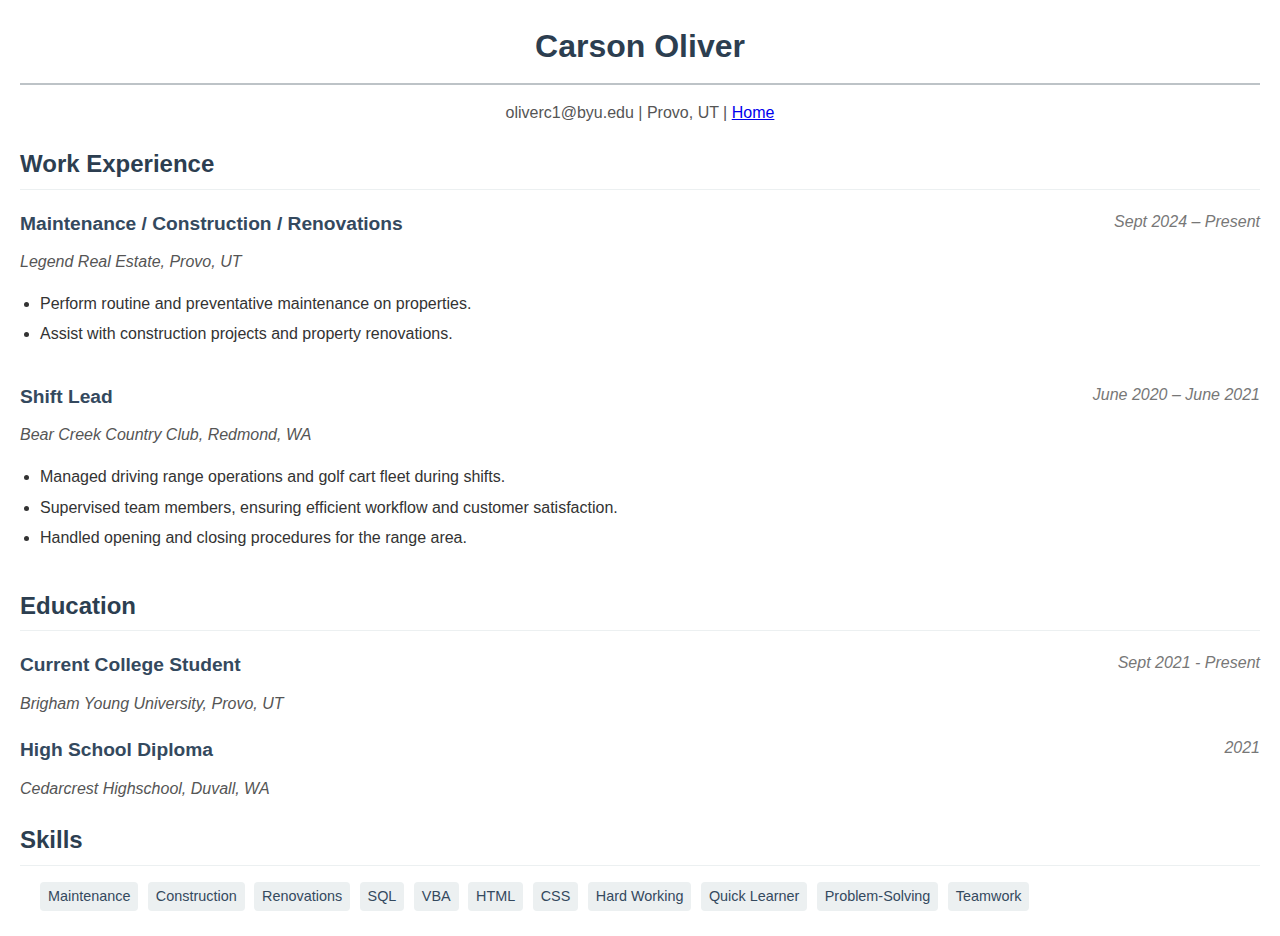
<file: resume.html>
<!DOCTYPE html>
<html lang="en">
<head>
    <meta charset="UTF-8">
    <meta name="viewport" content="width=device-width, initial-scale=1.0">
    <title>Resume - [Your Full Name]</title>
    <style>
        body {
            font-family: Arial, sans-serif;
            line-height: 1.6;
            margin: 20px;
            color: #333;
        }
        h1, h2, h3 {
            margin-bottom: 0.5em;
            color: #2c3e50; /* Dark blue-grey */
        }
        h1 {
            font-size: 2em;
            text-align: center;
            border-bottom: 2px solid #bdc3c7; /* Light grey border */
            padding-bottom: 10px;
            margin-bottom: 15px;
        }
        h2 {
            font-size: 1.5em;
            border-bottom: 1px solid #ecf0f1; /* Very light grey border */
            padding-bottom: 5px;
            margin-top: 20px;
        }
        h3 {
            font-size: 1.2em;
            color: #34495e; /* Slightly lighter blue-grey */
        }
        .contact-info {
            text-align: center;
            margin-bottom: 20px;
            color: #555;
        }
        .section {
            margin-bottom: 20px;
        }
        .job, .education-entry {
            margin-bottom: 15px;
        }
        .job-title, .degree-name {
            font-weight: bold;
        }
        .company, .university {
            font-style: italic;
            color: #555;
        }
        .dates {
            float: right;
            font-style: italic;
            color: #777;
        }
        ul {
            list-style-type: disc;
            margin-left: 20px;
            padding-left: 0;
        }
        li {
            margin-bottom: 5px;
        }
        .skills-list {
            list-style-type: none; /* Remove bullets for skills */
            padding-left: 0;
        }
        .skills-list li {
            display: inline-block; /* Display skills side-by-side */
            background-color: #ecf0f1; /* Light background for skill tags */
            color: #34495e;
            padding: 3px 8px;
            margin-right: 5px;
            margin-bottom: 5px;
            border-radius: 4px;
            font-size: 0.9em;
        }
        /* Clearfix for floated dates */
        .clearfix::after {
            content: "";
            clear: both;
            display: table;
        }
    </style>
</head>
<body>

    <header>
        <h1>Carson Oliver</h1>
        <div class="contact-info">
            oliverc1@byu.edu | Provo, UT | <a href="index.html">Home</a>
        </div>
    </header>

    <section class="section experience">
        <h2>Work Experience</h2>

        <div class="job clearfix">
            <span class="dates">Sept 2024 – Present</span>
            <h3 class="job-title">Maintenance / Construction / Renovations</h3>
            <div class="company">Legend Real Estate, Provo, UT</div>
            <ul>
                <li>Perform routine and preventative maintenance on properties.</li>
                <li>Assist with construction projects and property renovations.</li>
            </ul>
        </div>

        <div class="job clearfix">
             <span class="dates">June 2020 – June 2021</span>
            <h3 class="job-title">Shift Lead</h3>
            <div class="company">Bear Creek Country Club, Redmond, WA</div>
            <ul>
                <li>Managed driving range operations and golf cart fleet during shifts.</li>
                <li>Supervised team members, ensuring efficient workflow and customer satisfaction.</li>
                <li>Handled opening and closing procedures for the range area.</li>
            </ul>
        </div>
        </section>

    <section class="section education">
        <h2>Education</h2>

         <div class="education-entry clearfix">
            <span class="dates">Sept 2021 - Present</span> <h3 class="degree-name">Current College Student</h3>
            <div class="university">Brigham Young University, Provo, UT</div>
            </div>

        <div class="education-entry clearfix">
            <span class="dates">2021</span>
            <h3 class="degree-name">High School Diploma</h3>
            <div class="university">Cedarcrest Highschool, Duvall, WA</div>
        </div>
        </section>

    <section class="section skills">
        <h2>Skills</h2>
        <ul class="skills-list">
            <li>Maintenance</li>
            <li>Construction</li>
            <li>Renovations</li>
            <li>SQL</li>
            <li>VBA</li>
            <li>HTML</li>
            <li>CSS</li>
            <li>Hard Working</li>
            <li>Quick Learner</li>
            <li>Problem-Solving</li> <li>Teamwork</li> </ul>
    </section>

    </body>
</html>
</file>
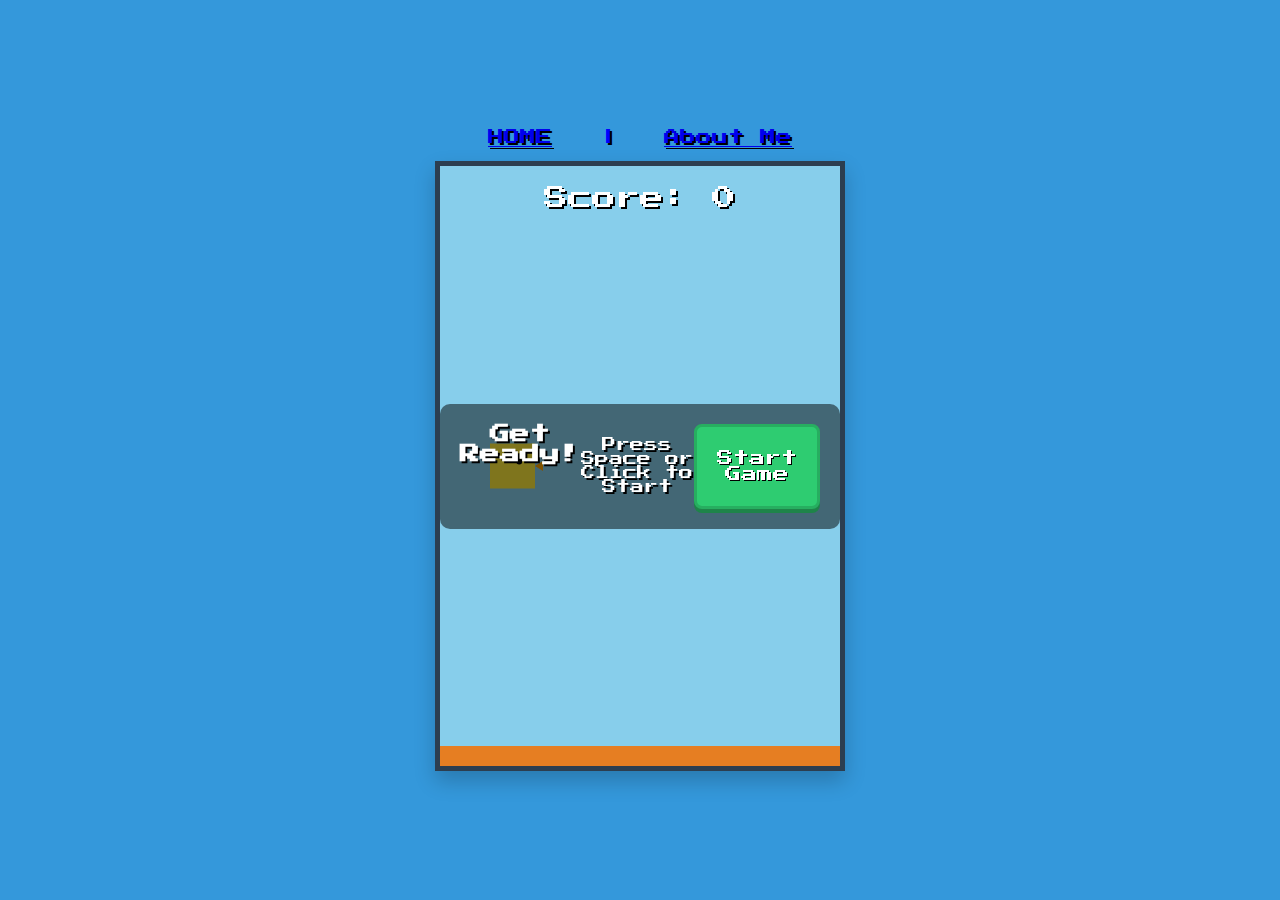
<file: webapp.html>
<!DOCTYPE html>
<html lang="en">
<head>
    <meta charset="UTF-8">
    <meta name="viewport" content="width=device-width, initial-scale=1.0">
    <title>Flappy Bird Game</title>
    <link href="https://fonts.googleapis.com/css2?family=Press+Start+2P&display=swap" rel="stylesheet">
    <link rel="stylesheet" href="divstyles.css">
    <style>
        body {
            display: flex;
            justify-content: center;
            align-items: center;
            min-height: 100vh;
            background-color: #3498db; /* Light blue background */
            margin: 0;
            font-family: 'Press Start 2P', cursive; /* Arcade font */
            color: white;
            text-shadow: 2px 2px #000; /* Simple text shadow */
            flex-direction: column; /* Stack elements vertically */
        }

        #gameContainer {
            position: relative; /* Needed for absolute positioning of messages */
            border: 5px solid #2c3e50; /* Dark border */
            box-shadow: 0 10px 20px rgba(0,0,0,0.2);
            background-color: #87CEEB; /* Sky blue canvas background */
            overflow: hidden; /* Hide anything drawn outside */
        }

        canvas {
            display: block; /* Remove extra space below canvas */
        }

        #uiContainer {
            position: absolute;
            top: 0;
            left: 0;
            width: 100%;
            height: 100%;
            display: flex;
            flex-direction: column;
            justify-content: center;
            align-items: center;
            text-align: center;
            pointer-events: none; /* Allow clicks to pass through to canvas */
        }

        #score {
            position: absolute;
            top: 20px;
            left: 50%;
            transform: translateX(-50%);
            font-size: 24px;
            z-index: 10; /* Ensure score is above canvas */
            pointer-events: auto; /* Allow interaction if needed later */
            white-space: nowrap; /* Ensure "Score: X" stays on one line */
        }

        #messageOverlay {
            background-color: rgba(0, 0, 0, 0.5); /* Semi-transparent overlay */
            padding: 20px;
            border-radius: 10px;
            display: none; /* Hidden by default */
            z-index: 20; /* Above score and canvas */
            pointer-events: auto; /* Allow interaction with button */
        }

         #messageOverlay h2 {
            margin-top: 0;
            font-size: 20px;
         }

         #messageOverlay p {
             font-size: 14px;
             margin-bottom: 15px;
         }

        /* Basic button styling */
        .game-button {
            font-family: 'Press Start 2P', cursive;
            font-size: 16px;
            padding: 10px 20px;
            background-color: #2ecc71; /* Green */
            color: white;
            border: 3px solid #27ae60; /* Darker green border */
            border-radius: 8px;
            cursor: pointer;
            text-shadow: 1px 1px #000;
            box-shadow: 0 4px #1e8449; /* Simple 3D effect */
            transition: all 0.1s ease;
            display: inline-block; /* Make button respect padding */
            pointer-events: auto; /* Ensure button is clickable */
        }

        .game-button:active {
            box-shadow: 0 2px #1e8449;
            transform: translateY(2px);
        }

    </style>
</head>
<body>

    <div class="common nav">
        <a href="index.html">HOME</a> &nbsp; | &nbsp;
        <a href="about.html">About Me</a>
    </div>
    <br>
    <div id="gameContainer">
        <canvas id="gameCanvas" width="400" height="600"></canvas>
        <div id="score">Score: 0</div>
        <div id="uiContainer">
            <div id="messageOverlay">
                <h2 id="messageTitle">Get Ready!</h2>
                <p id="messageText">Press Space or Click to Start</p>
                <button id="actionButton" class="game-button">Start Game</button>
            </div>
        </div>
    </div>

    <script>
        // --- Game Setup ---
        const canvas = document.getElementById('gameCanvas');
        const ctx = canvas.getContext('2d');
        const gameContainer = document.getElementById('gameContainer');
        const scoreDisplay = document.getElementById('score');
        const messageOverlay = document.getElementById('messageOverlay');
        const messageTitle = document.getElementById('messageTitle');
        const messageText = document.getElementById('messageText');
        const actionButton = document.getElementById('actionButton');

        // --- Game Constants ---
        const BIRD_WIDTH = 45;  // Increased from 40
        const BIRD_HEIGHT = 45; // Increased from 40
        const BIRD_X = 50; // Initial X position
        const GRAVITY = 0.5;
        const JUMP_STRENGTH = -8;
        const PIPE_WIDTH = 60;
        const PIPE_GAP = 150; // Vertical gap between pipes
        const PIPE_SPEED = 3;
        const PIPE_SPAWN_RATE = 100; // Lower number = faster spawn (frames)

        // --- Game State Variables ---
        let birdY;
        let birdVelocity;
        let pipes; // Array to hold pipe objects
        let score;
        let frameCount;
        let gameState; // 'start', 'playing', 'gameOver'
        let animationFrameId; // To store the requestAnimationFrame ID

        // --- Game Initialization ---
        function initGame() {
            birdY = canvas.height / 2 - BIRD_HEIGHT / 2;
            birdVelocity = 0;
            pipes = [];
            score = 0;
            frameCount = 0;
            gameState = 'start';
            scoreDisplay.textContent = 'Score: 0';
            messageOverlay.style.display = 'flex'; // Show start message
            messageTitle.textContent = 'Get Ready!';
            messageText.textContent = 'Press Space or Click to Start';
            actionButton.textContent = 'Start Game';

            // Clear any previous game loop
            if (animationFrameId) {
                cancelAnimationFrame(animationFrameId);
            }
            // Draw initial state (optional, but good practice)
            draw();
        }

        // --- Game Loop ---
        function gameLoop() {
            if (gameState === 'playing') {
                update();
            }
            draw();

            // Continue the loop
            animationFrameId = requestAnimationFrame(gameLoop);
        }

        // --- Update Game Logic ---
        function update() {
            // Apply gravity
            birdVelocity += GRAVITY;
            birdY += birdVelocity;

            // Increment frame count
            frameCount++;

            // Spawn pipes
            if (frameCount % PIPE_SPAWN_RATE === 0) {
                spawnPipe();
            }

            // Move and update pipes
            for (let i = pipes.length - 1; i >= 0; i--) {
                pipes[i].x -= PIPE_SPEED;

                // Check for scoring
                if (!pipes[i].scored && pipes[i].x + PIPE_WIDTH < BIRD_X) {
                    score++;
                    scoreDisplay.textContent = `Score: ${score}`;
                    pipes[i].scored = true; // Mark as scored
                }

                // Remove pipes that are off-screen
                if (pipes[i].x + PIPE_WIDTH < 0) {
                    pipes.splice(i, 1);
                }
            }

            // Check for collisions
            if (checkCollision()) {
                endGame();
            }
        }

        // --- Drawing Functions ---
        function draw() {
            // Clear canvas (sky blue background set via CSS)
            ctx.clearRect(0, 0, canvas.width, canvas.height);

            // --- Draw Bird ---
            // Body (Brighter Yellow)
            ctx.fillStyle = '#FFEB3B'; // Brighter yellow color
            // Use the updated BIRD_WIDTH and BIRD_HEIGHT constants
            ctx.fillRect(BIRD_X, birdY, BIRD_WIDTH, BIRD_HEIGHT);

            // Beak (Orange Triangle) - Positions use relative bird size
            ctx.fillStyle = '#FFA500'; // Orange color
            ctx.beginPath();
            // Start at the middle-right edge of the bird body
            ctx.moveTo(BIRD_X + BIRD_WIDTH, birdY + BIRD_HEIGHT / 2);
            // Point slightly out and up
            ctx.lineTo(BIRD_X + BIRD_WIDTH + 8, birdY + BIRD_HEIGHT / 2 - 5);
             // Point slightly out and down
            ctx.lineTo(BIRD_X + BIRD_WIDTH + 8, birdY + BIRD_HEIGHT / 2 + 5);
            ctx.closePath();
            ctx.fill();

            // Eye (Black Circle) - Positions use relative bird size
            const eyeRadius = 3; // Kept eye size the same for now
            const eyeX = BIRD_X + BIRD_WIDTH * 0.65; // Position eye towards the front
            const eyeY = birdY + BIRD_HEIGHT * 0.4;
            ctx.fillStyle = '#000000'; // Black color
            ctx.beginPath();
            ctx.arc(eyeX, eyeY, eyeRadius, 0, Math.PI * 2); // Draw a full circle
            ctx.fill();
            // --- End Draw Bird ---


            // Draw Pipes
            ctx.fillStyle = '#27ae60'; // Green
            pipes.forEach(pipe => {
                // Top pipe
                ctx.fillRect(pipe.x, 0, PIPE_WIDTH, pipe.topHeight);
                // Bottom pipe
                ctx.fillRect(pipe.x, pipe.topHeight + PIPE_GAP, PIPE_WIDTH, canvas.height - pipe.topHeight - PIPE_GAP);
            });

            // Ground (optional visual element)
            ctx.fillStyle = '#e67e22'; // Brownish ground
            ctx.fillRect(0, canvas.height - 20, canvas.width, 20);
        }

        // --- Game Mechanics ---
        function jump() {
            if (gameState === 'playing') {
                birdVelocity = JUMP_STRENGTH;
            } else if (gameState === 'start' || gameState === 'gameOver') {
                startGame();
            }
        }

        function spawnPipe() {
            // Calculate random height for the top pipe
            // Ensure the gap doesn't go off screen
            const minHeight = 50;
            const maxHeight = canvas.height - PIPE_GAP - minHeight;
            const topHeight = Math.floor(Math.random() * (maxHeight - minHeight + 1)) + minHeight;

            pipes.push({
                x: canvas.width, // Start off-screen to the right
                topHeight: topHeight,
                scored: false // Flag to track if score was awarded for this pipe
            });
        }

        function checkCollision() {
            // Ground collision
            if (birdY + BIRD_HEIGHT > canvas.height - 20) { // Hit the ground visual
                return true;
            }
            // Ceiling collision
            if (birdY < 0) {
                return true;
            }

            // Pipe collision
            for (const pipe of pipes) {
                // Check if bird is horizontally aligned with the current pipe
                if (BIRD_X < pipe.x + PIPE_WIDTH && BIRD_X + BIRD_WIDTH > pipe.x) {
                    // Check if bird hits the top OR bottom pipe
                    if (birdY < pipe.topHeight || birdY + BIRD_HEIGHT > pipe.topHeight + PIPE_GAP) {
                        return true;
                    }
                }
            }

            return false; // No collision
        }

        // --- Game State Management ---
        function startGame() {
            if (gameState === 'playing') return; // Don't restart if already playing

            // Reset variables
            birdY = canvas.height / 2 - BIRD_HEIGHT / 2; // Uses updated BIRD_HEIGHT
            birdVelocity = 0;
            pipes = [];
            score = 0;
            frameCount = 0;
            scoreDisplay.textContent = 'Score: 0';

            // Change state and hide message
            gameState = 'playing';
            messageOverlay.style.display = 'none';

            // Clear any existing loop and start a new one
            if (animationFrameId) {
                cancelAnimationFrame(animationFrameId);
            }
            gameLoop(); // Start the main game loop
        }

        function endGame() {
            gameState = 'gameOver';
            messageOverlay.style.display = 'flex'; // Show game over message
            messageTitle.textContent = 'Game Over!';
            messageText.textContent = `Your Score: ${score}. Press Space or Click to Restart.`;
            actionButton.textContent = 'Restart Game';

             // Stop the game loop by cancelling the animation frame
            if (animationFrameId) {
                cancelAnimationFrame(animationFrameId);
                animationFrameId = null; // Clear the ID
            }
        }

        // --- Event Listeners ---
        document.addEventListener('keydown', (e) => {
            if (e.code === 'Space') {
                e.preventDefault(); // Prevent spacebar from scrolling the page
                jump();
            }
        });

        // Use 'click' for mouse and 'touchstart' for touch devices
        canvas.addEventListener('click', jump);
        actionButton.addEventListener('click', (e) => {
             e.stopPropagation(); // Prevent click from also triggering canvas click
             jump(); // Use the same jump function to start/restart
        });


        // --- Initialize ---
        // Wait for fonts and resources to load (simple approach)
        window.onload = () => {
            initGame(); // Set up the initial game state
             // Draw the initial frame (bird centered, no pipes)
            draw();
        };

    </script>

</body>
</html>
</file>
<file: divstyles.css>
.common{
    /* border: 2px solid white; */
    position: absolute;
}
.nav{
    position: relative;
    float: right;
    font-size: 100%;
    color: blue;
}
.nav:hover{
    color: orange !important;
}
.footer{
    position: fixed;
    bottom: 0px;
    left: 0px;
    right: 0px;
    font-size: 110%;
    font-style: italic;
    text-align: center;
    background-color: rgba(169, 169, 169, 0.5);
}
.header{
    top: 0px;
    left: 0px;
    right: 0px;
    text-align: center;
    z-index: -1;
    font-size: 400%;
}
.content{
    top: 250px;
    left: 10%;
    right: 10%;
    /* bottom: 30px; */
    font-size: 150%;
}
</file>
